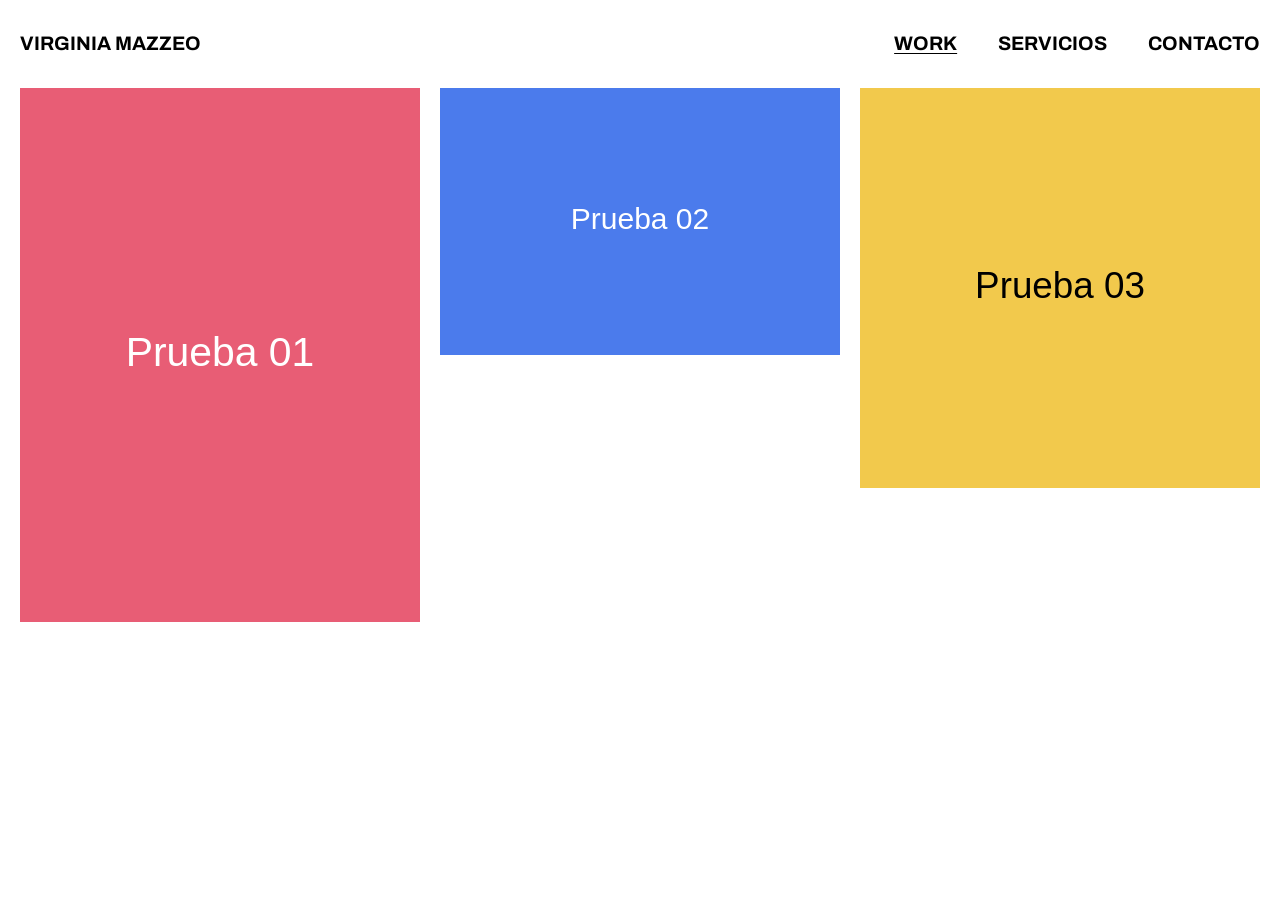
<file: index.html>
<!doctype html>
<html lang="es">
<head>
  <meta charset="utf-8">
  <meta name="viewport" content="width=device-width, initial-scale=1">
  <title>Virginia Mazzeo | WORK</title>
  <link rel="stylesheet" href="assets/css/main.css?v=1153dab">
  <script src="data/projects.js"></script>
  <script src="assets/js/main.js" defer></script>
</head>
<body>
  <header class="site-header">
    <a class="site-name" href="index.html">VIRGINIA MAZZEO</a>
    <nav aria-label="Navegacion principal">
      <a href="index.html" aria-current="page">WORK</a>
      <a href="servicios.html">SERVICIOS</a>
      <a href="contacto.html">CONTACTO</a>
    </nav>
  </header>

  <main>
    <section id="work" aria-labelledby="work-title">
      <h1 id="work-title" class="visually-hidden">Work de Virginia Mazzeo</h1>
      <ul class="project-grid" aria-label="Proyectos"></ul>
    </section>
  </main>
</body>
</html>
</file>
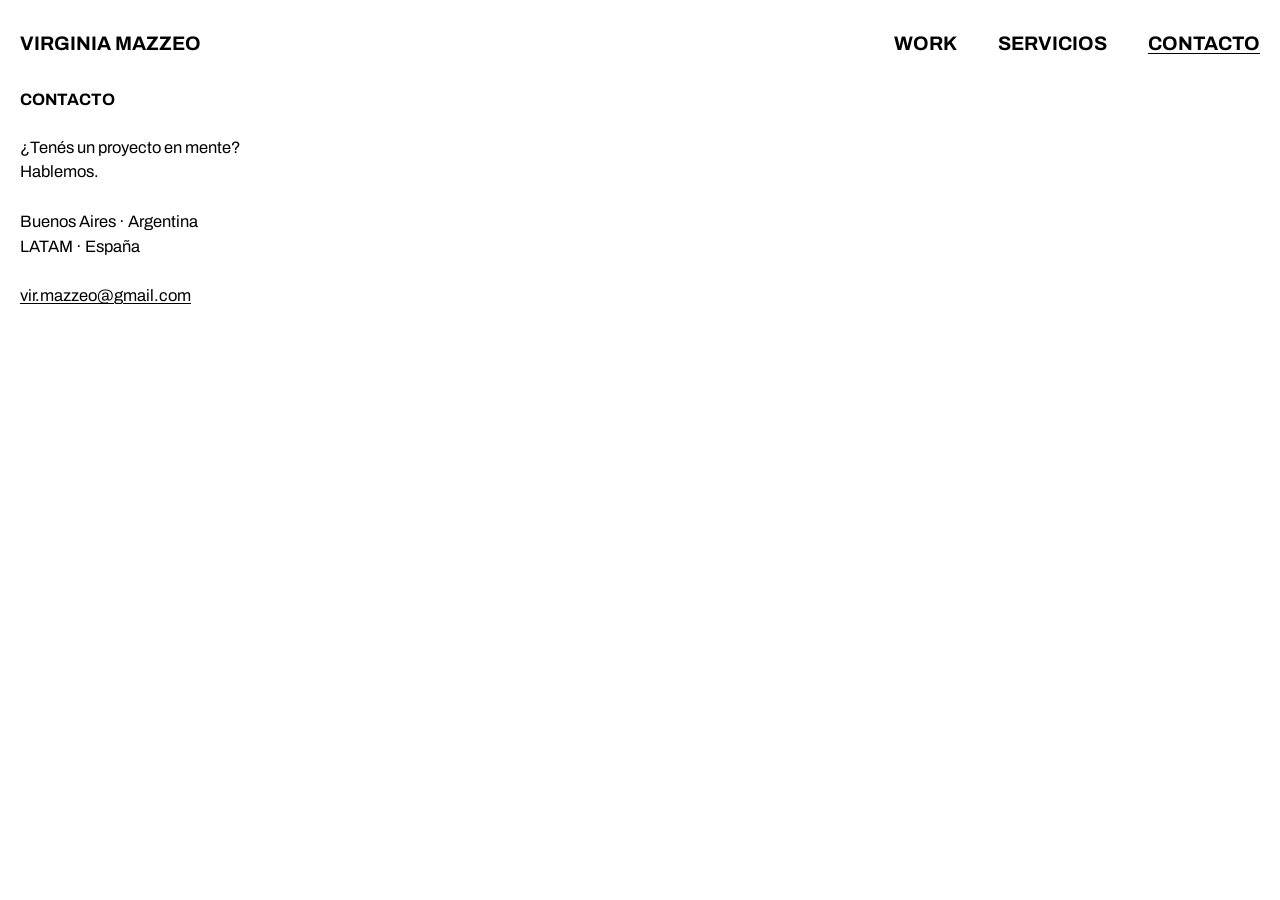
<file: contacto.html>
<!doctype html>
<html lang="es">
<head>
  <meta charset="utf-8">
  <meta name="viewport" content="width=device-width, initial-scale=1">
  <title>Virginia Mazzeo | CONTACTO</title>
  <link rel="stylesheet" href="assets/css/main.css?v=1153dab">
  <script src="assets/js/main.js" defer></script>
</head>
<body>
  <header class="site-header">
    <a class="site-name" href="index.html">VIRGINIA MAZZEO</a>
    <nav aria-label="Navegacion principal">
      <a href="index.html">WORK</a>
      <a href="servicios.html">SERVICIOS</a>
      <a href="contacto.html" aria-current="page">CONTACTO</a>
    </nav>
  </header>

  <main>
    <section id="contacto" aria-labelledby="contacto-title">
      <h1 id="contacto-title">CONTACTO</h1>

      <div class="contacto-content">
        <p>¿Tenés un proyecto en mente?</p>
        <p>Hablemos.</p>
        <p>Buenos Aires · Argentina</p>
        <p>LATAM · España</p>
        <p><a href="mailto:vir.mazzeo@gmail.com">vir.mazzeo@gmail.com</a></p>
      </div>
    </section>
  </main>
</body>
</html>
</file>
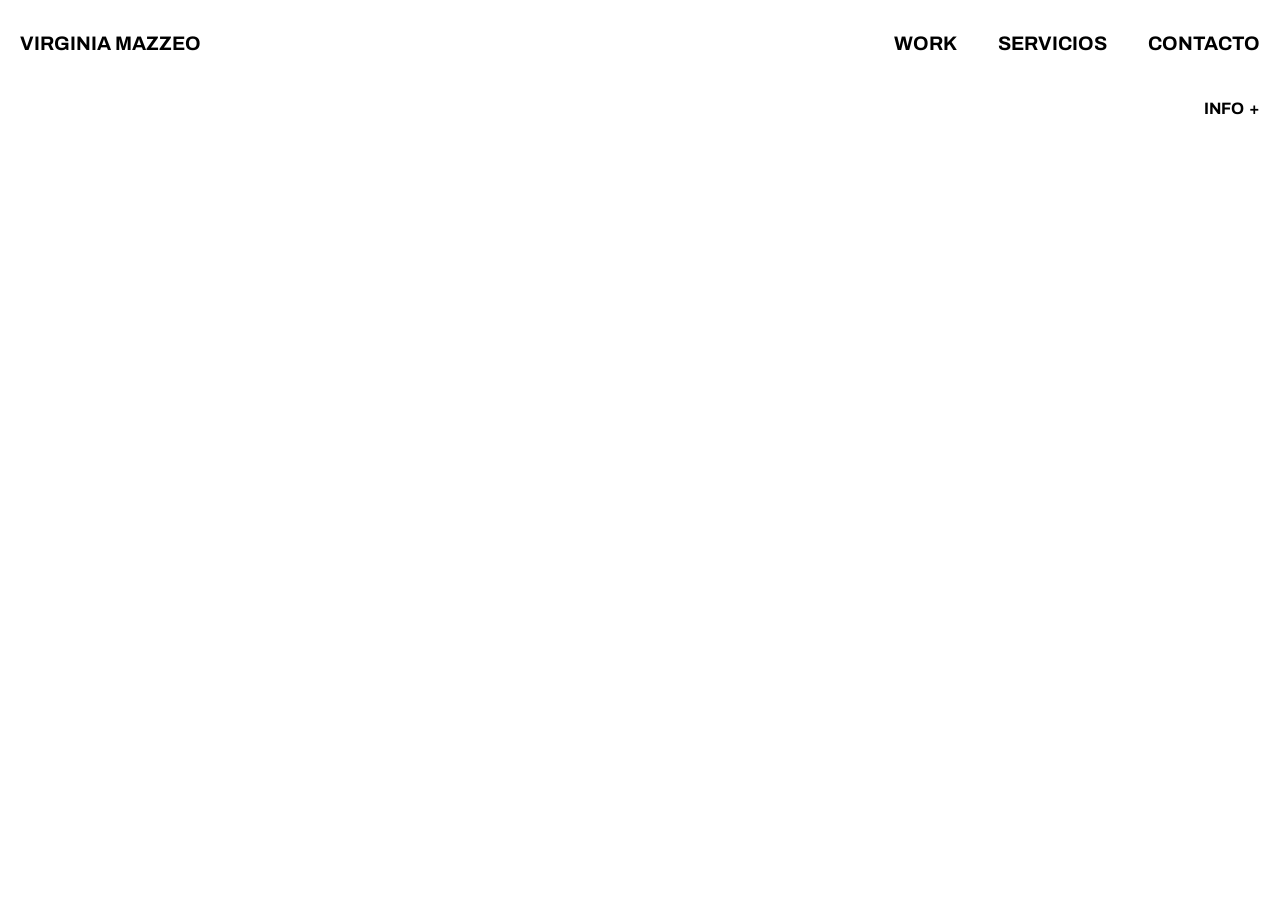
<file: project.html>
<!doctype html>
<html lang="es">
<head>
  <meta charset="utf-8">
  <meta name="viewport" content="width=device-width, initial-scale=1">
  <title>Virginia Mazzeo | Proyecto</title>
  <link rel="stylesheet" href="assets/css/main.css?v=1153dab">
  <script src="data/projects.js"></script>
  <script src="assets/js/main.js" defer></script>
</head>
<body data-page="project">
  <header class="site-header">
    <a class="site-name" href="index.html">VIRGINIA MAZZEO</a>
    <nav aria-label="Navegacion principal">
      <a href="index.html">WORK</a>
      <a href="servicios.html">SERVICIOS</a>
      <a href="contacto.html">CONTACTO</a>
    </nav>
  </header>

  <main class="project-page" aria-live="polite">
    <article class="project-detail">
      <header class="project-header">
        <h1 class="project-title"></h1>
        <button class="project-info-toggle" type="button" aria-expanded="false" aria-controls="project-info-panel">
          <span class="project-info-label">INFO</span>
          <span class="project-info-icon" aria-hidden="true">+</span>
        </button>
      </header>
      <div class="project-info-panel" id="project-info-panel" hidden>
        <h2 class="project-info-title"></h2>
        <p class="project-category"></p>
        <p class="project-year"></p>
        <p class="project-credits"></p>
      </div>
      <div class="project-gallery" aria-label="Galeria del proyecto"></div>
    </article>
  </main>
</body>
</html>
</file>
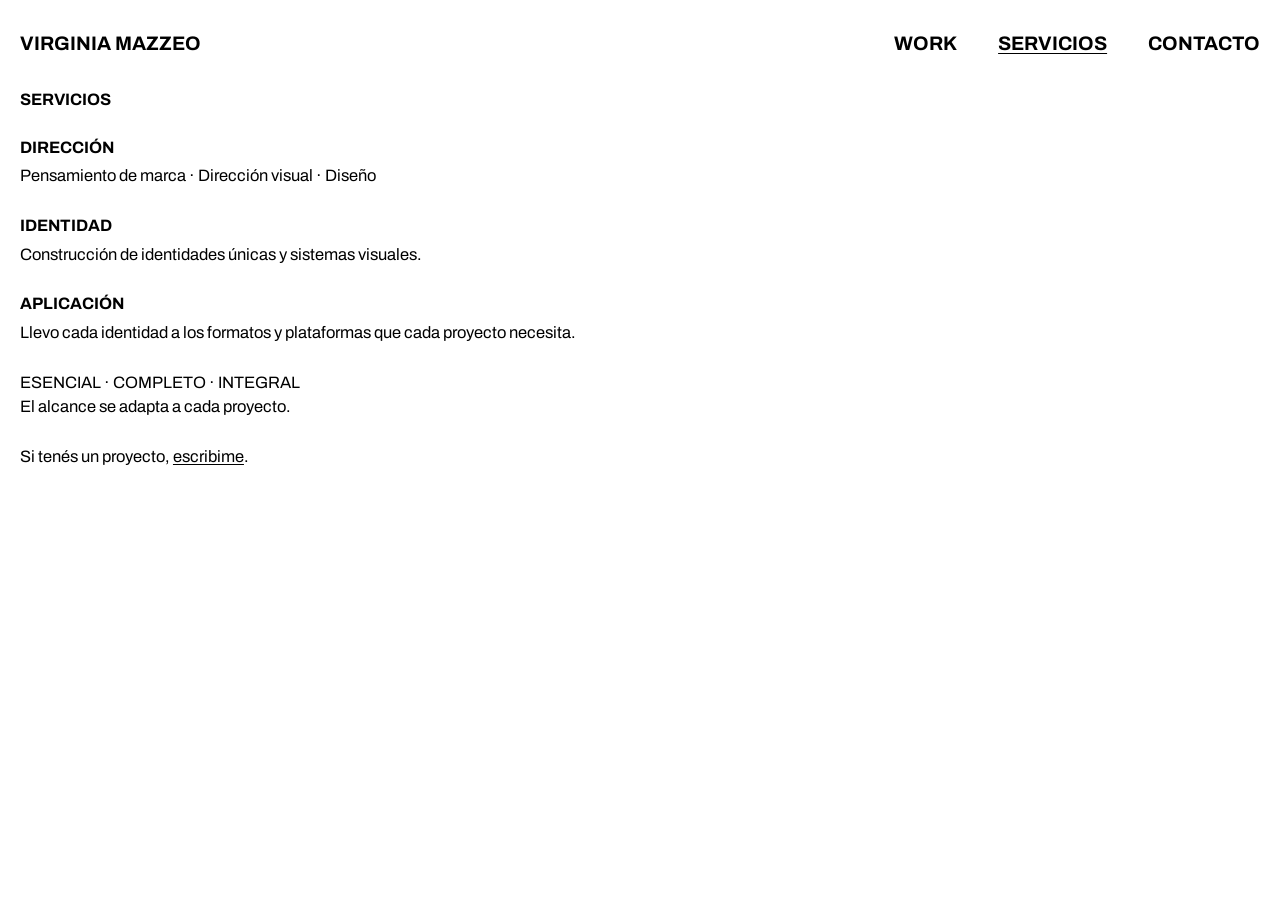
<file: servicios.html>
<!doctype html>
<html lang="es">
<head>
  <meta charset="utf-8">
  <meta name="viewport" content="width=device-width, initial-scale=1">
  <title>Virginia Mazzeo | SERVICIOS</title>
  <link rel="stylesheet" href="assets/css/main.css?v=1153dab">
  <script src="assets/js/main.js" defer></script>
</head>
<body>
  <header class="site-header">
    <a class="site-name" href="index.html">VIRGINIA MAZZEO</a>
    <nav aria-label="Navegacion principal">
      <a href="index.html">WORK</a>
      <a href="servicios.html" aria-current="page">SERVICIOS</a>
      <a href="contacto.html">CONTACTO</a>
    </nav>
  </header>

  <main>
    <section id="servicios" aria-labelledby="servicios-title">
      <h1 id="servicios-title">SERVICIOS</h1>

      <div class="servicios-content">
        <div class="servicios-block">
          <h2>DIRECCIÓN</h2>
          <p>Pensamiento de marca · Dirección visual · Diseño</p>
        </div>

        <div class="servicios-block">
          <h2>IDENTIDAD</h2>
          <p>Construcción de identidades únicas y sistemas visuales.</p>
        </div>

        <div class="servicios-block">
          <h2>APLICACIÓN</h2>
          <p>Llevo cada identidad a los formatos y plataformas que cada proyecto necesita.</p>
        </div>

        <div class="servicios-cierre">
          <p class="servicios-line">ESENCIAL · COMPLETO · INTEGRAL</p>
          <p class="servicios-final">El alcance se adapta a cada proyecto.</p>
          <p class="servicios-final">Si tenés un proyecto, <a href="mailto:vir.mazzeo@gmail.com">escribime</a>.</p>
        </div>
      </div>
    </section>
  </main>
</body>
</html>
</file>
<file: assets/css/main.css>
@import url('https://fonts.googleapis.com/css2?family=Archivo:wght@400;700&display=swap');

* {
	box-sizing: border-box;
}

:root {
	color: #000;
	background: #fff;
	font-family: Archivo, sans-serif;
	font-size: clamp(12.9px, 1.29032258vw, 20px);
	font-weight: 400;
	letter-spacing: 0;
	line-height: 1.5;
	--type-small: clamp(12.9px, 1.29032258vw, 20px);
	--type-medium: clamp(19.35px, 1.93548387vw, 30px);
	--type-nav: clamp(15.5px, 1.53vw, 24px);
	--type-big: clamp(38.71px, 3.87096774vw, 60px);
	--side-pad: clamp(16px, 1.56vw, 32px);
	--header-row: clamp(18.06px, 2.66387097vw, 41.29px);
	--panel-bottom: clamp(24.09px, 3.5516129vw, 55.05px);
	--title-pad-top: clamp(4.52px, 0.66580645vw, 10.32px);
	--title-pad-bottom: clamp(12.04px, 1.77612903vw, 27.53px);
}

body {
	background: #fff;
	margin: 0;
}

a {
	color: inherit;
	text-decoration: none;
}

.site-header {
	align-items: baseline;
	background: #fff;
	display: flex;
	justify-content: space-between;
	padding: calc(var(--type-nav) * 1.5) var(--side-pad);
	position: sticky;
	top: 0;
	z-index: 10;
}

.site-name,
nav {
	font-size: var(--type-nav);
	font-weight: 700;
	line-height: 1.5;
}

nav {
	display: flex;
	gap: clamp(32px, 3.2vw, 50px);
}

nav a[aria-current="page"] {
	text-decoration: underline;
	text-underline-offset: 3px;
}

main {
	padding: 0 var(--side-pad) var(--side-pad);
}

#servicios {
	max-width: 760px;
}

#servicios-title {
	margin-bottom: var(--title-pad-bottom);
}

.servicios-content {
	display: grid;
	gap: 1.5em;
}

.servicios-content p,
.servicios-content h2 {
	margin: 0;
}

.servicios-intro,
.servicios-en,
.servicios-block,
.servicios-final,
.servicios-line {
	font-size: var(--type-small);
	font-weight: 400;
	line-height: 1.5;
}

.servicios-intro strong,
.servicios-block h2,
.servicios-line {
	text-transform: uppercase;
}

.servicios-en em {
	font-style: italic;
}

.servicios-block h2 {
	margin-bottom: 4px;
}

.servicios-line {
	letter-spacing: 0.02em;
}

.project-grid {
	column-count: 3;
	column-gap: var(--side-pad);
	list-style: none;
	margin: 0;
	padding: 0;
}

.project-grid li {
	break-inside: avoid;
	margin: 0 0 var(--side-pad);
}

.project-grid a,
.project-grid img {
	display: block;
	width: 100%;
}

.project-grid a {
	position: relative;
}

.project-hover-title {
	align-items: center;
	background: rgba(0, 0, 0, 0.75);
	color: #fff;
	display: flex;
	inset: 0;
	justify-content: center;
	opacity: 0;
	font-size: var(--type-small);
	font-weight: 400;
	line-height: 1.5;
	padding: var(--side-pad);
	position: absolute;
	text-align: center;
	transition: none;
}

.project-grid a:hover .project-hover-title,
.project-grid a:focus-visible .project-hover-title {
	opacity: 1;
}

.project-grid img {
	height: auto;
}

.project-page {
	padding-top: var(--title-pad-top);
}

.project-detail {
	position: relative;
	width: 100%;
}

.project-header {
	align-items: center;
	display: grid;
	gap: 12px;
	grid-template-columns: 1fr auto;
	margin-bottom: clamp(18px, 2.1vw, 34px);
	max-width: none;
	width: 100%;
}

.project-title,
#servicios-title,
#contacto-title {
	font-size: var(--type-small);
	font-weight: 700;
	line-height: 1.5;
	margin: 0;
}

#servicios {
	max-width: 760px;
}

#contacto {
	max-width: 760px;
}

#servicios-title,
#contacto-title {
	margin: 0 0 var(--title-pad-bottom);
}

.contacto-content {
	display: grid;
	gap: 0;
}

.contacto-content p {
	font-size: var(--type-small);
	font-weight: 400;
	line-height: 1.5;
	margin: 0;
}

.contacto-content p + p {
	margin-top: 0;
}

.contacto-content p:nth-child(2) {
	margin-bottom: 1.5em;
}

.contacto-content p:nth-child(3),
.contacto-content p:nth-child(4) {
	margin-top: 0;
}

.contacto-content p:nth-child(5) {
	margin-top: 1.5em;
}

.contacto-content a {
	color: inherit;
	text-decoration: underline;
	text-underline-offset: 2px;
}

.servicios-content {
	display: grid;
	gap: 1.5em;
}

.servicios-content p,
.servicios-content h2 {
	font-size: var(--type-small);
	font-weight: 400;
	line-height: 1.5;
	margin: 0;
}

.servicios-block {
	display: grid;
	gap: 4px;
}

.servicios-cierre {
	display: grid;
	gap: 0;
}

.servicios-block h2 {
	font-weight: 700;
	text-transform: uppercase;
}

.servicios-line {
	font-weight: 700;
	letter-spacing: 0;
	margin: 0;
	text-transform: uppercase;
}

.servicios-final {
	font-weight: 400;
	margin: 0;
}

.servicios-final a {
	color: inherit;
	text-decoration: underline;
	text-underline-offset: 2px;
}

.servicios-cierre .servicios-final:last-child {
	margin-top: 1.5em;
}

.project-title {
	justify-self: start;
	font-size: calc(var(--type-small) * 0.92);
	margin-right: 12px;
}

.project-info-toggle,
.project-info-panel p,
.project-info-title {
	letter-spacing: 0;
}

.project-info-toggle {
	background: none;
	border: 0;
	color: inherit;
	cursor: pointer;
	display: inline;
	font: inherit;
	font-size: var(--type-small);
	font-weight: 700;
	line-height: 1.5;
	margin: 0 0 0 auto;
	padding: 0;
	text-transform: uppercase;
	white-space: nowrap;
}

.project-info-label,
.project-info-icon {
	display: inline;
	font: inherit;
	letter-spacing: 0;
	line-height: inherit;
	vertical-align: baseline;
}

.project-info-icon {
	display: inline-block;
	font-size: inherit;
	line-height: 1;
	margin-left: 0.1em;
	transform: rotate(0deg);
	transform-origin: center;
	transition: none;
	vertical-align: middle;
}

.project-info-toggle.is-open .project-info-icon {
	transform: rotate(45deg);
}

.site-name,
nav a,
.project-hover-title,
.project-title,
.project-info-title,
#servicios-title,
#contacto-title {
	text-transform: uppercase;
}

.project-gallery {
	display: grid;
	grid-template-columns: repeat(2, minmax(0, 1fr));
	gap: var(--side-pad);
}

.project-info-panel {
	background: #fff;
	left: 50%;
	margin: 0;
	max-width: none;
	padding: 0 var(--side-pad) var(--panel-bottom);
	position: absolute;
	right: auto;
	transform: translateX(-50%);
	width: 100vw;
	z-index: 2;
}

.project-info-panel[hidden] {
	display: none;
}

.project-info-panel p,
.project-info-title {
	margin: 0;
}

.project-info-title {
	font-size: calc(var(--type-big) * 0.82);
	font-weight: 700;
	letter-spacing: 0;
	line-height: 1.2;
	margin-bottom: var(--title-pad-bottom);
	max-width: 95vw;
}

.project-info-panel p {
	font-size: var(--type-small);
	font-weight: 400;
	line-height: 1.5;
	max-width: 70vw;
}

.project-info-panel p + p {
	margin-top: 0;
}

.project-gallery img {
	display: block;
	height: auto;
	max-width: 100%;
}

.visually-hidden {
	clip: rect(0 0 0 0);
	clip-path: inset(50%);
	height: 1px;
	overflow: hidden;
	position: absolute;
	white-space: nowrap;
	width: 1px;
}

@media (max-width: 700px) {
	.project-grid {
		column-count: 2;
	}
}

@media (max-width: 460px) {
	.site-header {
		align-items: flex-start;
		flex-direction: column;
		gap: 10px;
	}

	.project-grid {
		column-count: 1;
	}

	.project-gallery {
		grid-template-columns: 1fr;
	}
}
</file>
